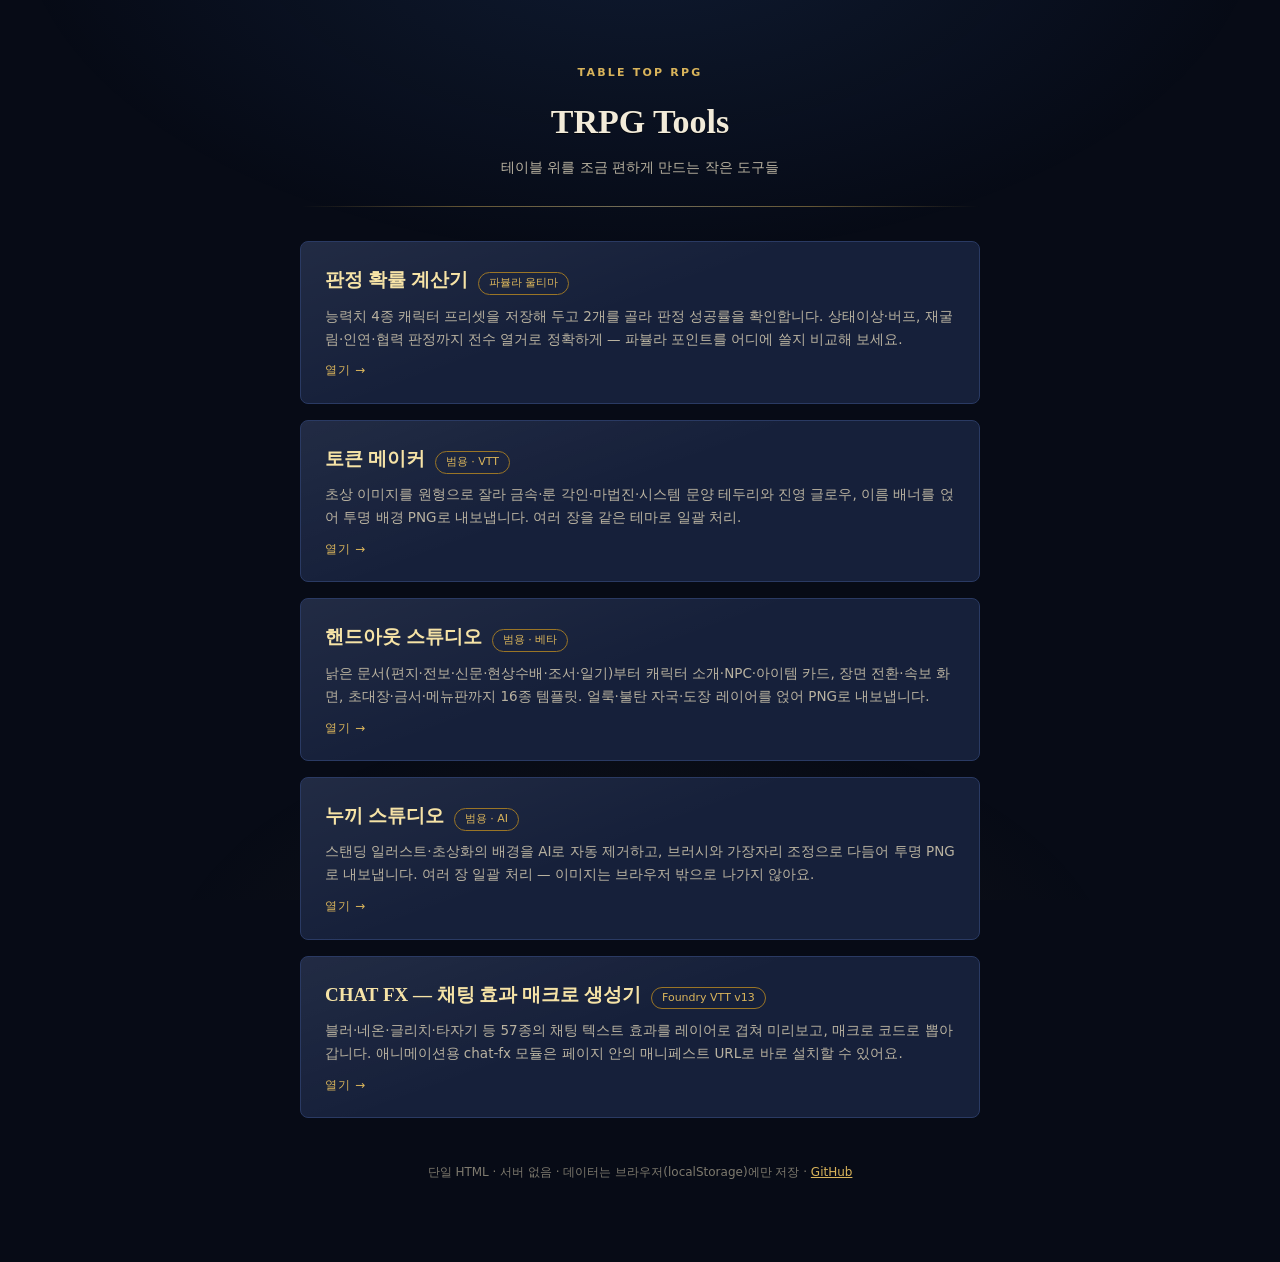
<file: index.html>
<!DOCTYPE html>
<html lang="ko">
<head>
<meta charset="utf-8">
<meta name="viewport" content="width=device-width, initial-scale=1">
<title>TRPG Tools</title>
<style>
:root{
  --abyss:#070B16; --panel:#16203A; --raised:#1F2C4D; --hover:#2A3A63; --line:#2A3A63;
  --text:#F2EBD9; --muted:#7E7A6E; --sub:#B9B2A0;
  --gold:#D9B45B; --gold-bright:#F6E3A6; --gold-deep:#9A7526; --on-gold:#1A1204;
  --serif:"Nanum Myeongjo","Noto Serif KR",Georgia,serif;
  --sans:"Pretendard","Apple SD Gothic Neo","Noto Sans KR",system-ui,sans-serif;
}
*{box-sizing:border-box;margin:0;padding:0}
body{font-family:var(--sans);background:var(--abyss);color:var(--text);min-height:100vh;line-height:1.7;
  -webkit-font-smoothing:antialiased}
body::before{content:'';position:fixed;inset:0;pointer-events:none;
  background:radial-gradient(900px 500px at 50% -10%,rgba(76,139,245,.12),transparent 70%),
             radial-gradient(700px 400px at 50% 110%,rgba(217,180,91,.07),transparent 70%)}
.wrap{position:relative;max-width:720px;margin:0 auto;padding:64px 20px 80px}
.eyebrow{font-size:11px;font-weight:600;letter-spacing:.2em;text-transform:uppercase;color:var(--gold);text-align:center}
h1{font-family:var(--serif);font-size:34px;text-align:center;margin:10px 0 6px;text-shadow:0 1px 0 rgba(0,0,0,.6)}
.sub{text-align:center;color:var(--sub);font-size:14px}
hr{height:1px;border:0;margin:26px 0 34px;
  background:linear-gradient(90deg,transparent,var(--gold) 25%,var(--gold-bright) 50%,var(--gold) 75%,transparent);opacity:.45}
.card{display:block;text-decoration:none;color:inherit;background:linear-gradient(160deg,rgba(255,255,255,.05),transparent 45%),var(--panel);
  border:1px solid var(--hover);border-radius:8px;padding:22px 24px;margin-bottom:16px;
  transition:border-color .18s,transform .18s,box-shadow .18s}
.card:hover{border-color:var(--gold);transform:translateY(-2px);box-shadow:0 8px 26px rgba(0,0,0,.5)}
.card .top{display:flex;align-items:baseline;gap:10px;flex-wrap:wrap}
.card h2{font-family:var(--serif);font-size:19px;color:var(--gold-bright)}
.card .tag{font-size:11px;border:1px solid var(--gold-deep);color:var(--gold);border-radius:999px;padding:1px 10px}
.card p{color:var(--sub);font-size:13.5px;margin-top:8px}
.card .go{margin-top:10px;font-size:12px;color:var(--gold);letter-spacing:.06em}
footer{margin-top:44px;text-align:center;color:var(--muted);font-size:12px}
footer a{color:var(--gold)}
</style>
</head>
<body>
<div class="wrap">
  <div class="eyebrow">Table Top RPG</div>
  <h1>TRPG Tools</h1>
  <p class="sub">테이블 위를 조금 편하게 만드는 작은 도구들</p>
  <hr>

  <a class="card" href="./calc/">
    <div class="top"><h2>판정 확률 계산기</h2><span class="tag">파뷸라 울티마</span></div>
    <p>능력치 4종 캐릭터 프리셋을 저장해 두고 2개를 골라 판정 성공률을 확인합니다. 상태이상·버프, 재굴림·인연·협력 판정까지 전수 열거로 정확하게 — 파뷸라 포인트를 어디에 쓸지 비교해 보세요.</p>
    <div class="go">열기 →</div>
  </a>

  <a class="card" href="./token/">
    <div class="top"><h2>토큰 메이커</h2><span class="tag">범용 · VTT</span></div>
    <p>초상 이미지를 원형으로 잘라 금속·룬 각인·마법진·시스템 문양 테두리와 진영 글로우, 이름 배너를 얹어 투명 배경 PNG로 내보냅니다. 여러 장을 같은 테마로 일괄 처리.</p>
    <div class="go">열기 →</div>
  </a>

  <a class="card" href="./handout/">
    <div class="top"><h2>핸드아웃 스튜디오</h2><span class="tag">범용 · 베타</span></div>
    <p>낡은 문서(편지·전보·신문·현상수배·조서·일기)부터 캐릭터 소개·NPC·아이템 카드, 장면 전환·속보 화면, 초대장·금서·메뉴판까지 16종 템플릿. 얼룩·불탄 자국·도장 레이어를 얹어 PNG로 내보냅니다.</p>
    <div class="go">열기 →</div>
  </a>

  <a class="card" href="./cutout/">
    <div class="top"><h2>누끼 스튜디오</h2><span class="tag">범용 · AI</span></div>
    <p>스탠딩 일러스트·초상화의 배경을 AI로 자동 제거하고, 브러시와 가장자리 조정으로 다듬어 투명 PNG로 내보냅니다. 여러 장 일괄 처리 — 이미지는 브라우저 밖으로 나가지 않아요.</p>
    <div class="go">열기 →</div>
  </a>

  <a class="card" href="./chat-fx/">
    <div class="top"><h2>CHAT FX — 채팅 효과 매크로 생성기</h2><span class="tag">Foundry VTT v13</span></div>
    <p>블러·네온·글리치·타자기 등 57종의 채팅 텍스트 효과를 레이어로 겹쳐 미리보고, 매크로 코드로 뽑아 갑니다. 애니메이션용 chat-fx 모듈은 페이지 안의 매니페스트 URL로 바로 설치할 수 있어요.</p>
    <div class="go">열기 →</div>
  </a>

  <footer>단일 HTML · 서버 없음 · 데이터는 브라우저(localStorage)에만 저장 · <a href="https://github.com/zxcv9561/trpg-tools">GitHub</a></footer>
</div>
</body>
</html>
</file>
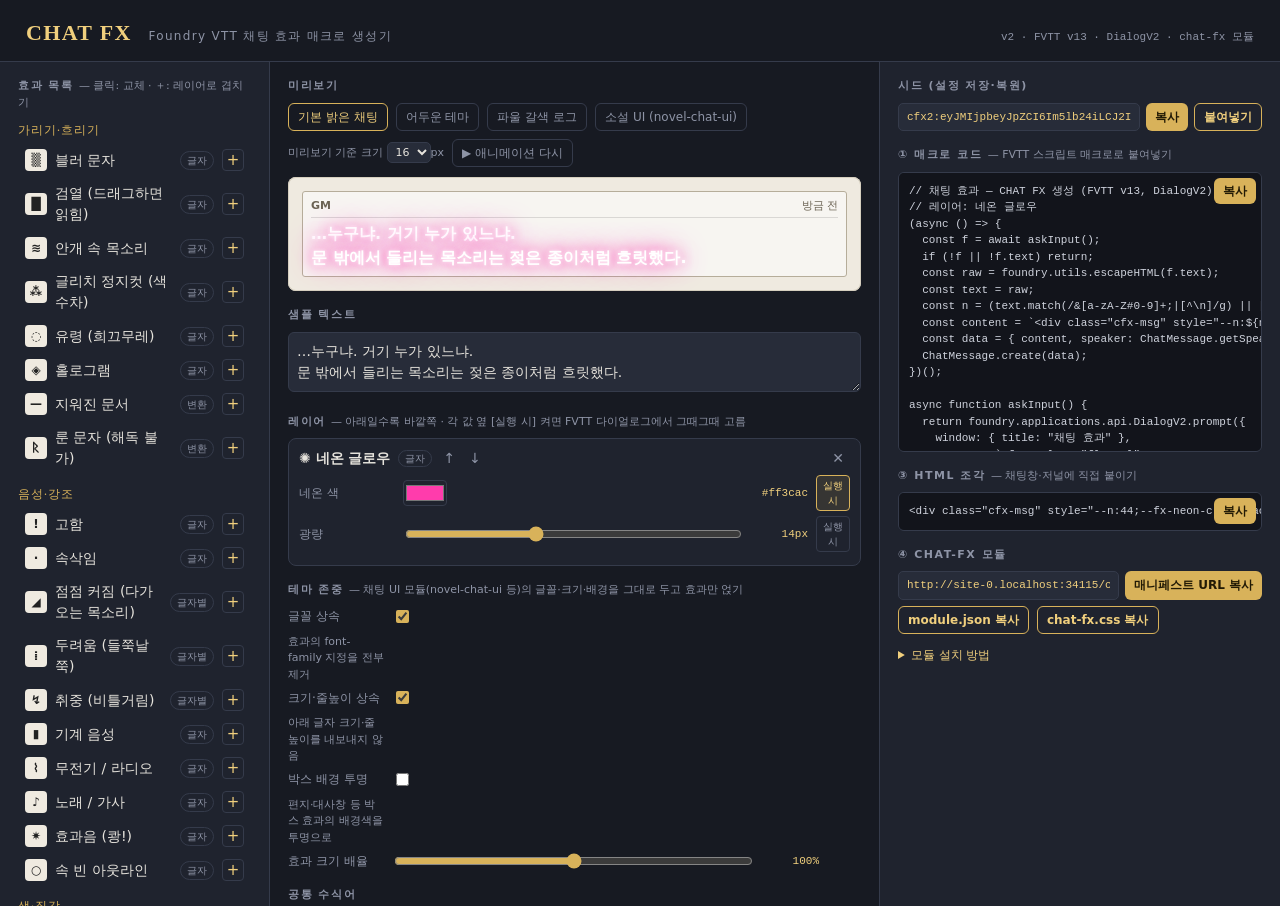
<file: chat-fx/index.html>
<!DOCTYPE html>
<html lang="ko">
<head>
<meta charset="utf-8">
<meta name="viewport" content="width=device-width, initial-scale=1">
<title>CHAT FX — Foundry VTT 채팅 효과 매크로 생성기</title>
<style>
:root{
  --ink:#171a22; --panel:#1f232e; --panel-2:#272c39; --line:#353b4b;
  --text:#e6e3dc; --muted:#8e94a6; --gold:#d8b25a; --gold-2:#f0cf7d;
  --paper:#efeae0; --paper-ink:#1e1a16; --danger:#c9553f;
  --sans:"Pretendard","Apple SD Gothic Neo","Noto Sans KR","Malgun Gothic",system-ui,sans-serif;
  --serif:"Nanum Myeongjo","Noto Serif KR","Palatino Linotype",Georgia,serif;
  --mono:"JetBrains Mono","D2Coding","Consolas","SF Mono",monospace;
}
*{box-sizing:border-box}
html,body{margin:0;background:var(--ink);color:var(--text);font-family:var(--sans);font-size:14px;line-height:1.5}
button{font:inherit;cursor:pointer}
input,select,textarea{font:inherit}
:focus-visible{outline:2px solid var(--gold);outline-offset:2px}
header{display:flex;align-items:baseline;gap:18px;padding:16px 26px 12px;border-bottom:1px solid var(--line)}
header h1{margin:0;font-family:var(--serif);font-weight:700;letter-spacing:.06em;font-size:22px;color:var(--gold-2)}
header h1 small{font-family:var(--sans);font-weight:400;font-size:12px;color:var(--muted);margin-left:10px}
header .ver{margin-left:auto;font-family:var(--mono);font-size:11px;color:var(--muted)}
main{display:grid;grid-template-columns:270px 1fr 400px;height:calc(100vh - 56px)}
@media (max-width:1100px){main{grid-template-columns:230px 1fr;height:auto}.col-right{grid-column:1/-1}}
@media (max-width:760px){main{grid-template-columns:1fr}}
.col{padding:16px 18px;border-right:1px solid var(--line);overflow:auto}
.col:last-child{border-right:0}
.col-left,.col-right{background:var(--panel)}
h2{font-size:11px;letter-spacing:.14em;text-transform:uppercase;color:var(--muted);margin:16px 0 8px;font-weight:600}
h2:first-child{margin-top:0}
h2 span{text-transform:none;letter-spacing:0;font-weight:400}
.preset-group .g{font-family:var(--serif);font-size:12px;color:var(--gold);margin:10px 0 4px;letter-spacing:.08em}
.preset{display:flex;align-items:center;gap:8px;width:100%;text-align:left;background:transparent;border:1px solid transparent;color:var(--text);padding:5px 6px;border-radius:6px}
.preset:hover{background:var(--panel-2)}
.preset.on{background:var(--panel-2);border-color:var(--gold)}
.preset .sw{width:22px;height:22px;border-radius:4px;background:var(--paper);color:#222;display:grid;place-items:center;font-size:12px;flex:none;font-weight:700}
.preset .tag{margin-left:auto;font-size:10px;padding:1px 6px;border-radius:10px;border:1px solid var(--line);color:var(--muted)}
.preset .tag.css{border-color:#7a5f2a;color:var(--gold-2)}
.preset .add{border:1px solid var(--line);background:transparent;color:var(--gold-2);border-radius:4px;width:22px;height:22px;line-height:1;font-size:15px;padding:0}
.preset .add:hover{background:var(--gold);color:#221a05}
.stage{background:var(--paper);border-radius:8px;padding:14px;color:var(--paper-ink);box-shadow:inset 0 0 0 1px #d6cfbf}
.stage.dark{background:#2b2b2b;color:#ddd;box-shadow:inset 0 0 0 1px #444}
.stage.fu{background:#3a2c22;color:#f1e6d3;box-shadow:inset 0 0 0 1px #6b5240}
.stage.novel{background:#f0f0f3;color:#000;box-shadow:none}
.stage.novel .chat-msg{background:#fff;border:1px solid rgba(0,0,0,.1);border-radius:12px;box-shadow:0 2px 8px rgba(0,0,0,.05);padding:0;font-family:"Noto Serif KR","Batang",serif;font-size:var(--pv-base,16px);line-height:1.7}
.stage.novel .chat-msg .hd{background:#f9f9f9;border-bottom:1px solid #eee;padding:6px 12px;color:#666;font-size:12px;margin:0;border-radius:12px 12px 0 0}
.stage.novel .chat-content{padding:12px 15px}
.stage-bar{display:flex;gap:8px;align-items:center;margin-bottom:10px;flex-wrap:wrap}
.stage-bar .sp{flex:1}
.toggle{background:transparent;border:1px solid var(--line);color:var(--muted);border-radius:6px;padding:4px 9px;font-size:12px}
.toggle.on{border-color:var(--gold);color:var(--gold-2)}
.chat-msg{background:rgba(255,255,255,.55);border:1px solid #b6ad9a;border-radius:3px;padding:6px 8px;font-family:"Signika",var(--sans);font-size:var(--pv-base,16px)}
.stage.dark .chat-msg{background:rgba(0,0,0,.35);border-color:#555}
.stage.fu .chat-msg{background:rgba(255,240,220,.08);border-color:#8a6a4f}
.chat-msg .hd{display:flex;justify-content:space-between;font-size:11px;color:#6b6353;margin-bottom:4px;border-bottom:1px solid rgba(0,0,0,.12);padding-bottom:3px}
.stage.dark .chat-msg .hd,.stage.fu .chat-msg .hd{color:#aaa;border-color:#555}
.chat-content{min-height:44px;overflow-wrap:anywhere}
.chat-content p{margin:0}
.chat-msg.ooc{border-color:#4b6ea6}.chat-msg.emote{font-style:italic}
textarea.sample{width:100%;min-height:60px;background:var(--panel-2);border:1px solid var(--line);color:var(--text);border-radius:6px;padding:8px;resize:vertical}
.layer{border:1px solid var(--line);border-radius:8px;padding:8px 10px;margin-bottom:8px;background:var(--panel)}
.layer .lh{display:flex;align-items:center;gap:8px;margin-bottom:4px}
.layer .lh b{font-weight:600}
.layer .lh .k{font-size:10px;color:var(--muted);border:1px solid var(--line);border-radius:10px;padding:0 6px}
.layer .lh .x{margin-left:auto;background:transparent;border:0;color:var(--muted);font-size:14px}
.layer .lh .x:hover{color:var(--danger)}
.layer .lh .mv{background:transparent;border:0;color:var(--muted);padding:0 3px}
.param{display:grid;grid-template-columns:96px 1fr 60px 34px;gap:8px;align-items:center;margin:5px 0}
.param label{font-size:12px;color:var(--muted)}
.param input[type=range]{width:100%;accent-color:var(--gold)}
.param input[type=color]{width:44px;height:26px;border:1px solid var(--line);background:transparent;padding:0;border-radius:4px}
.param select,.param input[type=text]{background:var(--panel-2);border:1px solid var(--line);color:var(--text);border-radius:5px;padding:4px 6px;width:100%}
.param .v{font-family:var(--mono);font-size:11px;color:var(--gold-2);text-align:right}
.param .rt{border:1px solid var(--line);background:transparent;color:var(--muted);border-radius:4px;font-size:10px;padding:2px 0;width:34px}
.param .rt.on{border-color:var(--gold);color:var(--gold-2);background:rgba(216,178,90,.12)}
.param.check{grid-template-columns:96px 1fr}.param.check input{justify-self:start;accent-color:var(--gold)}
.mods{display:flex;flex-wrap:wrap;gap:6px}
.row{display:flex;gap:8px;align-items:center;flex-wrap:wrap}
.btn{background:var(--gold);color:#221a05;border:0;border-radius:6px;padding:7px 12px;font-weight:600;font-size:12px}
.btn.ghost{background:transparent;color:var(--gold-2);border:1px solid var(--gold)}
.btn.sm{padding:4px 9px}
.codebox{position:relative;margin-bottom:12px}
.codebox pre{margin:0;background:#12141b;border:1px solid var(--line);border-radius:6px;padding:10px;font-family:var(--mono);font-size:11px;line-height:1.5;color:#cfd3dd;max-height:280px;overflow:auto;white-space:pre}
.codebox .cp{position:absolute;top:6px;right:6px}
.note{font-size:12px;color:var(--muted);border-left:2px solid var(--gold);padding:4px 10px;margin:8px 0}
.note.warn{border-color:var(--danger)}
.seed{display:flex;gap:6px}
.seed input{flex:1;background:var(--panel-2);border:1px solid var(--line);color:var(--gold-2);border-radius:5px;padding:5px 8px;font-family:var(--mono);font-size:11px}
details.help{margin-top:12px;font-size:12px;color:var(--muted)}
details.help summary{cursor:pointer;color:var(--gold-2)}
details.help ol{padding-left:18px}
details.help code{font-family:var(--mono);color:var(--text)}
.toast{position:fixed;bottom:18px;left:50%;transform:translateX(-50%);background:var(--gold);color:#221a05;padding:8px 14px;border-radius:6px;font-weight:600;font-size:12px;opacity:0;transition:.2s;pointer-events:none}
.toast.show{opacity:1}
.empty{color:var(--muted);font-size:12px;padding:8px;border:1px dashed var(--line);border-radius:6px}
</style>
</head>
<body>
<header>
  <h1>CHAT FX <small>Foundry VTT 채팅 효과 매크로 생성기</small></h1>
  <span class="ver">v2 · FVTT v13 · DialogV2 · chat-fx 모듈</span>
</header>
<main>
  <section class="col col-left">
    <h2>효과 목록 <span>— 클릭: 교체 · ＋: 레이어로 겹치기</span></h2>
    <div id="presetList"></div>
    <div class="row" style="margin-top:10px">
      <button class="btn ghost sm" id="btnShuffle">셔플 (값만 바꾸기)</button>
      <button class="btn ghost sm" id="btnRandom">랜덤 조합</button>
    </div>
  </section>

  <section class="col col-mid">
    <h2>미리보기</h2>
    <div class="stage-bar">
      <button class="toggle on" data-theme="">기본 밝은 채팅</button>
      <button class="toggle" data-theme="dark">어두운 테마</button>
      <button class="toggle" data-theme="fu">파울 갈색 로그</button>
      <button class="toggle" data-theme="novel">소설 UI (novel-chat-ui)</button>
      <span class="sp"></span>
      <label style="font-size:11px;color:var(--muted)">미리보기 기준 크기 <select id="pvBase" style="background:var(--panel-2);border:1px solid var(--line);color:var(--text);border-radius:5px;padding:2px 4px"><option>13</option><option>14</option><option>15</option><option selected>16</option><option>17</option><option>18</option><option>20</option></select>px</label>
      <button class="toggle" id="replay">▶ 애니메이션 다시</button>
    </div>
    <div class="stage" id="stage">
      <div class="chat-msg" id="chatMsg">
        <div class="hd"><b id="pvSpeaker">GM</b><span>방금 전</span></div>
        <div class="chat-content" id="pvContent"></div>
      </div>
    </div>
    <h2>샘플 텍스트</h2>
    <textarea class="sample" id="sample">…누구냐. 거기 누가 있느냐.
문 밖에서 들리는 목소리는 젖은 종이처럼 흐릿했다.</textarea>

    <h2>레이어 <span>— 아래일수록 바깥쪽 · 각 값 옆 [실행 시] 켜면 FVTT 다이얼로그에서 그때그때 고름</span></h2>
    <div id="layers"></div>

    <h2>테마 존중 <span>— 채팅 UI 모듈(novel-chat-ui 등)의 글꼴·크기·배경을 그대로 두고 효과만 얹기</span></h2>
    <div class="param check"><label>글꼴 상속</label><input type="checkbox" id="keepFont" checked><span style="font-size:11px;color:var(--muted)">효과의 font-family 지정을 전부 제거</span></div>
    <div class="param check"><label>크기·줄높이 상속</label><input type="checkbox" id="keepSize" checked><span style="font-size:11px;color:var(--muted)">아래 글자 크기·줄 높이를 내보내지 않음</span></div>
    <div class="param check"><label>박스 배경 투명</label><input type="checkbox" id="noBg"><span style="font-size:11px;color:var(--muted)">편지·대사창 등 박스 효과의 배경색을 투명으로</span></div>
    <div class="param"><label>효과 크기 배율</label><input type="range" id="fxScale" min="50" max="150" value="100" step="5"><span class="v" id="fxScaleV">100%</span><span></span></div>

    <h2>공통 수식어</h2>
    <div class="mods" id="mods"></div>
    <div class="param"><label>글자 크기</label><input type="range" id="fsz" min="11" max="40" value="16"><span class="v" id="fszV">16px</span><span></span></div>
    <div class="param"><label>줄 높이</label><input type="range" id="lh" min="1" max="3" step=".1" value="1.6"><span class="v" id="lhV">1.6</span><span></span></div>
    <div class="param"><label>정렬</label><select id="align"><option value="">기본</option><option value="center">가운데</option><option value="right">오른쪽</option></select><span></span><span></span></div>

    <h2>매크로 옵션</h2>
    <div class="param"><label>매크로 이름</label><input type="text" id="mName" value="채팅 효과"><span></span><span></span></div>
    <div class="param"><label>화자</label><select id="speaker"><option value="user">내 유저 이름</option><option value="token">선택한 토큰</option><option value="anon">??? (익명)</option><option value="none">없음</option></select><span></span><span></span></div>
    <div class="param"><label>메시지 종류</label><select id="style"><option value="IC">IC (캐릭터)</option><option value="OOC">OOC</option><option value="EMOTE">이모트</option></select><span></span><span></span></div>
    <div class="param check"><label>줄바꿈 보존</label><input type="checkbox" id="prewrap" checked></div>
    <div class="param check"><label>입력 HTML 이스케이프</label><input type="checkbox" id="esc" checked></div>
    <div class="param check"><label>귓속말 대상 물어보기</label><input type="checkbox" id="whisper"></div>
    <div class="param check"><label>모듈 없이: 메시지에 &lt;style&gt; 포함 (실험)</label><input type="checkbox" id="inlineStyle"></div>
  </section>

  <section class="col col-right">
    <h2>시드 (설정 저장·복원)</h2>
    <div class="seed"><input id="seed" readonly><button class="btn sm" id="seedCopy">복사</button><button class="btn ghost sm" id="seedPaste">붙여넣기</button></div>

    <h2>① 매크로 코드 <span>— FVTT 스크립트 매크로로 붙여넣기</span></h2>
    <div class="codebox"><pre id="codeMacro"></pre><button class="btn sm cp" data-copy="codeMacro">복사</button></div>

    <div id="cssBlock" style="display:none">
      <div class="note warn">애니메이션 레이어가 있습니다. <b>chat-fx 모듈</b>(아래 ④)을 월드에 설치·활성화하면 이 매크로가 바로 동작합니다. 모듈은 한 번만 넣으면 모든 효과·모든 값에 통용됩니다(값은 인라인 CSS 변수로 전달).</div>
      <h2>② 모듈 없이 쓸 때 — GM 주입 매크로 <span>(테스트용, 새로고침마다 다시)</span></h2>
      <div class="codebox"><pre id="codeInject"></pre><button class="btn sm cp" data-copy="codeInject">복사</button></div>
    </div>

    <h2>③ HTML 조각 <span>— 채팅창·저널에 직접 붙이기</span></h2>
    <div class="codebox"><pre id="codeHtml"></pre><button class="btn sm cp" data-copy="codeHtml">복사</button></div>

    <h2>④ chat-fx 모듈</h2>
    <div class="seed"><input id="manifestUrl" readonly><button class="btn sm" id="manifestCopy">매니페스트 URL 복사</button></div>
    <div class="row" style="margin-top:6px"><button class="btn ghost sm" id="dlModule">module.json 복사</button><button class="btn ghost sm" id="dlCss">chat-fx.css 복사</button></div>
    <details class="help">
      <summary>모듈 설치 방법</summary>
      <ol>
        <li>Foundry 설정 화면 → 모듈 설치 → 아래쪽 <b>매니페스트 URL</b> 칸에 위 URL 붙여넣기 → 설치</li>
        <li>월드 접속 → 모듈 관리 → <b>Chat FX</b> 활성화</li>
        <li>끝. 이후 어떤 효과·값을 만들어도 매크로만 붙이면 됩니다</li>
      </ol>
      <p>수동 설치: <code>Data/modules/chat-fx/</code>에 위 두 버튼으로 <code>module.json</code>, <code>chat-fx.css</code>를 저장 후 재시작.</p>
      <p>대안: "Custom CSS" 계열 모듈의 CSS 칸에 chat-fx.css 내용을 통째로 붙여넣기 (효과 동일). 급할 땐 ② 주입 매크로, 또는 위 "메시지에 &lt;style&gt; 포함" 체크.</p>
    </details>
  </section>
</main>
<div class="toast" id="toast">복사됨</div>

<script>
/* ===================== helpers ===================== */
const $=s=>document.querySelector(s);
const esc=s=>s.replace(/[&<>"']/g,c=>({"&":"&amp;","<":"&lt;",">":"&gt;",'"':"&quot;","'":"&#39;"}[c]));
const V=(id,k)=>`var(--fx-${id}-${k})`;            // css var reference
const MIX=(id,k,pct)=>`color-mix(in srgb,${V(id,k)} ${pct}%,transparent)`;
const R=(k,l,min,max,def,step=1,unit="")=>({k,l,t:"range",min,max,def,step,unit});
const C=(k,l,def)=>({k,l,t:"color",def});
const S=(k,l,opts,def)=>({k,l,t:"select",opts,def});   // opts: [[value,label]]
const T=(k,l,def)=>({k,l,t:"text",def});

const MODULE_CSS=`/* CHAT FX — Foundry VTT 채팅 효과 모듈 CSS
   모든 값은 메시지 인라인 CSS 변수(--fx-*)로 들어옵니다. 클래스가 제거되는 환경을 위해 [style*=] 속성 선택자를 함께 둡니다. 이 파일은 바꾸지 않아도 됩니다. */

@keyframes cfx-in{to{opacity:1}}
@keyframes cfx-blink{50%{opacity:0}}

/* 타자기 */
.cfx-type>span,[style*="--fx-type-"] [style*="--cfx:1"]>span{opacity:0;animation:cfx-in .01s forwards;animation-delay:calc(var(--fx-type-sp,70ms)*var(--i))}
.cfx-type>.cfx-cursor,[style*="--fx-type-"] [style*="--cfx:1"]>span:last-child{opacity:0;animation:cfx-in .01s forwards,cfx-blink 1s step-end infinite;animation-delay:calc(var(--fx-type-sp,70ms)*var(--n)),calc(var(--fx-type-sp,70ms)*var(--n))}
/* 글자 낙하 등장 */
.cfx-drop>span,[style*="--fx-drop-"] [style*="--cfx:1"]>span{opacity:0;animation:cfx-drop .5s ease-out forwards;animation-delay:calc(var(--fx-drop-sp,60ms)*var(--i))}
@keyframes cfx-drop{from{opacity:0;transform:translateY(-18px)}to{opacity:1;transform:none}}
/* 흔들림 */
.cfx-shake,[style*="--fx-shake-"] [style*="--cfx:1"]{display:inline-block;animation:cfx-shake var(--fx-shake-spd,120ms) infinite}
@keyframes cfx-shake{0%,100%{transform:none}25%{transform:translate(var(--fx-shake-amp,3px),calc(var(--fx-shake-amp,3px)*-.5))}50%{transform:translate(calc(var(--fx-shake-amp,3px)*-1),calc(var(--fx-shake-amp,3px)*.5))}75%{transform:translate(calc(var(--fx-shake-amp,3px)*.5),var(--fx-shake-amp,3px))}}
/* 떨림 */
.cfx-jitter>span,[style*="--fx-jitter-"] [style*="--cfx:1"]>span{animation:cfx-jitter .4s infinite;animation-delay:calc(var(--i)*-137ms)}
@keyframes cfx-jitter{0%,100%{transform:none}33%{transform:translate(var(--fx-jitter-amp,1px),calc(var(--fx-jitter-amp,1px)*-1))}66%{transform:translate(calc(var(--fx-jitter-amp,1px)*-1),var(--fx-jitter-amp,1px))}}
/* 형광등 깜빡임 */
.cfx-flicker,[style*="--fx-flicker-"] [style*="--cfx:1"]{animation:cfx-flicker var(--fx-flicker-spd,1800ms) infinite}
@keyframes cfx-flicker{0%,19%,21%,23%,25%,54%,56%,100%{opacity:1}20%,24%,55%{opacity:.15}}
/* 글리치 */
.cfx-glitch,[style*="--fx-glitch-"] [style*="--cfx:1"]{display:inline-block;animation:cfx-glitch var(--fx-glitch-spd,700ms) infinite steps(1)}
@keyframes cfx-glitch{0%{text-shadow:var(--fx-glitch-d,3px) 0 var(--fx-glitch-a,#f0f),calc(var(--fx-glitch-d,3px)*-1) 0 var(--fx-glitch-b,#0ff)}20%{text-shadow:calc(var(--fx-glitch-d,3px)*-1) 0 var(--fx-glitch-a,#f0f),var(--fx-glitch-d,3px) 0 var(--fx-glitch-b,#0ff);transform:skewX(3deg)}40%{text-shadow:var(--fx-glitch-d,3px) var(--fx-glitch-d,3px) var(--fx-glitch-a,#f0f),calc(var(--fx-glitch-d,3px)*-1) calc(var(--fx-glitch-d,3px)*-1) var(--fx-glitch-b,#0ff)}60%{text-shadow:none;transform:none}80%{text-shadow:calc(var(--fx-glitch-d,3px)*-2) 0 var(--fx-glitch-a,#f0f),calc(var(--fx-glitch-d,3px)*2) 0 var(--fx-glitch-b,#0ff);transform:translateX(var(--fx-glitch-d,3px))}100%{text-shadow:none}}
/* 맥동 글로우 */
.cfx-pulse,[style*="--fx-pulse-"] [style*="--cfx:1"]{animation:cfx-pulse var(--fx-pulse-spd,1200ms) ease-in-out infinite}
@keyframes cfx-pulse{0%,100%{text-shadow:0 0 2px var(--fx-pulse-c,#f22)}50%{text-shadow:0 0 14px var(--fx-pulse-c,#f22),0 0 26px var(--fx-pulse-c,#f22)}}
/* 심장박동(크기) */
.cfx-beat,[style*="--fx-beat-"] [style*="--cfx:1"]{display:inline-block;animation:cfx-beat var(--fx-beat-spd,1000ms) ease-in-out infinite}
@keyframes cfx-beat{0%,100%{transform:scale(1)}15%{transform:scale(1.15)}30%{transform:scale(1)}45%{transform:scale(1.08)}}
/* 물결 */
.cfx-wave>span,[style*="--fx-wave-"] [style*="--cfx:1"]>span{animation:cfx-wave var(--fx-wave-spd,1400ms) ease-in-out infinite;animation-delay:calc(var(--i)*-80ms)}
@keyframes cfx-wave{0%,100%{transform:translateY(0)}50%{transform:translateY(calc(var(--fx-wave-amp,5px)*-1))}}
/* 무지개 순환 */
.cfx-rainbow,[style*="--fx-rainbow-"] [style*="--cfx:1"]{animation:cfx-rainbow var(--fx-rainbow-spd,3000ms) linear infinite}
@keyframes cfx-rainbow{to{filter:hue-rotate(360deg)}}
/* 페이드인 */
.cfx-fadein,[style*="--fx-fadein-"] [style*="--cfx:1"]{display:inline-block;animation:cfx-fadein var(--fx-fadein-dur,1500ms) ease-out both}
@keyframes cfx-fadein{from{opacity:0;transform:translateY(var(--fx-fadein-y,10px))}to{opacity:1;transform:none}}
/* 흐림→선명 */
.cfx-unblur,[style*="--fx-unblur-"] [style*="--cfx:1"]{display:inline-block;animation:cfx-unblur var(--fx-unblur-dur,2500ms) ease-out both}
@keyframes cfx-unblur{from{filter:blur(8px);opacity:.3}to{filter:blur(0);opacity:1}}
/* 선명→흐림 (의식 잃음) */
.cfx-blurout,[style*="--fx-blurout-"] [style*="--cfx:1"]{display:inline-block;animation:cfx-blurout var(--fx-blurout-dur,3000ms) ease-in both}
@keyframes cfx-blurout{from{filter:blur(0);opacity:1}to{filter:blur(6px);opacity:.15}}
/* 회전 */
.cfx-spin,[style*="--fx-spin-"] [style*="--cfx:1"]{display:inline-block;animation:cfx-spin var(--fx-spin-spd,3000ms) linear infinite}
@keyframes cfx-spin{to{transform:rotate(360deg)}}
/* 숨쉬기 */
.cfx-breathe,[style*="--fx-breathe-"] [style*="--cfx:1"]{animation:cfx-breathe var(--fx-breathe-spd,3000ms) ease-in-out infinite}
@keyframes cfx-breathe{0%,100%{opacity:1}50%{opacity:var(--fx-breathe-min,.35)}}
/* 불타는 글자 */
.cfx-burn,[style*="--fx-burn-"] [style*="--cfx:1"]{display:inline-block;background:linear-gradient(0deg,#ff2d00,#ffb100,#fff3a0,#ffb100,#ff2d00);background-size:100% 300%;-webkit-background-clip:text;background-clip:text;color:transparent;animation:cfx-burn var(--fx-burn-spd,1200ms) linear infinite}
@keyframes cfx-burn{to{background-position:0 300%}}
/* 마퀴(흐르는 자막) */
.cfx-marquee,[style*="--fx-marquee-"] [style*="--cfx:1"]{display:block;overflow:hidden;white-space:nowrap}
.cfx-marquee>span,[style*="--fx-marquee-"] [style*="--cfx:1"]>span{display:inline-block;padding-left:100%;animation:cfx-marquee var(--fx-marquee-spd,8000ms) linear infinite}
@keyframes cfx-marquee{to{transform:translateX(-100%)}}
/* 스캔라인 오버레이 */
.cfx-scan,[style*="--fx-scan-"] [style*="--cfx:1"]{position:relative;display:block}
.cfx-scan::after,[style*="--fx-scan-"] [style*="--cfx:1"]::after{content:"";position:absolute;inset:0;pointer-events:none;background:repeating-linear-gradient(0deg,transparent 0 2px,rgba(0,0,0,var(--fx-scan-op,.25)) 2px 4px);animation:cfx-scan var(--fx-scan-spd,600ms) linear infinite}
@keyframes cfx-scan{to{background-position:0 8px}}
/* 물에 젖음(아래로 번짐) */
.cfx-drip,[style*="--fx-drip-"] [style*="--cfx:1"]{display:inline-block;animation:cfx-drip var(--fx-drip-dur,4000ms) ease-in both}
@keyframes cfx-drip{from{text-shadow:0 0 0 currentColor;filter:none}to{text-shadow:0 10px 12px currentColor,0 18px 20px color-mix(in srgb,currentColor 50%,transparent);filter:blur(.6px)}}
/* 지직거림 정적 배경 */
.cfx-static,[style*="--fx-static-"] [style*="--cfx:1"]{position:relative;display:block}
.cfx-static::before,[style*="--fx-static-"] [style*="--cfx:1"]::before{content:"";position:absolute;inset:0;pointer-events:none;opacity:var(--fx-static-op,.18);background:repeating-radial-gradient(circle at 30% 40%,#000 0 1px,transparent 1px 3px),repeating-linear-gradient(90deg,#000 0 1px,transparent 1px 2px);animation:cfx-static var(--fx-static-spd,120ms) steps(2) infinite}
@keyframes cfx-static{0%{transform:translate(0,0)}25%{transform:translate(-3px,2px)}50%{transform:translate(2px,-3px)}75%{transform:translate(-1px,-1px)}100%{transform:translate(3px,1px)}}
@media (prefers-reduced-motion:reduce){[class*="cfx-"],[class*="cfx-"]>span,[class*="cfx-"]::before,[class*="cfx-"]::after{animation-duration:.001s!important;animation-iteration-count:1!important}}
`;
const MODULE_JSON=JSON.stringify({id:"chat-fx",title:"Chat FX — 채팅 텍스트 효과",description:"CHAT FX 생성기로 만든 채팅 애니메이션 효과용 스타일시트",version:"1.0.1",authors:[{name:"chat-fx"}],compatibility:{minimum:"12",verified:"13"},styles:["chat-fx.css"]},null,2);

/* ===================== effects ===================== */
/* 종류(kind): text=글자 스타일 / char=글자별 / wrap=박스 / xform=텍스트 변환 / anim=애니메이션(모듈 CSS)
   style(v): 텍스트 span에 붙는 인라인 CSS (값은 var()로만 참조) · cls: 텍스트 span 클래스
   charStyle: 글자별 span 인라인 CSS (var(--i), var(--n) 사용) · after: 텍스트 뒤 HTML
   wrap(inner,v): 바깥 HTML · xform: {live:(t)=>t, js:"(t)=>t 코드"}  */
const FX=[
{group:"가리기·흐리기"},
{id:"blur",name:"블러 문자",ico:"▒",kind:"text",p:[R("r","번짐 반경",2,30,10,1,"px"),R("o","가로 오프셋",0,12,5,1,"px"),C("c","그림자 색","#000000")],
 style:`color:transparent;text-shadow:${V("blur","o")} 0 ${V("blur","r")} ${V("blur","c")},calc(${V("blur","o")}*-1) 0 ${V("blur","r")} ${V("blur","c")}`},
{id:"censor",name:"검열 (드래그하면 읽힘)",ico:"█",kind:"text",p:[C("c","먹칠 색","#111111"),R("pad","여백",0,6,2,1,"px")],
 style:`background:${V("censor","c")};color:${V("censor","c")};padding:${V("censor","pad")} 4px;border-radius:2px;box-decoration-break:clone;-webkit-box-decoration-break:clone`},
{id:"fog",name:"안개 속 목소리",ico:"≋",kind:"text",p:[R("op","불투명도",10,90,45,1,"%"),R("bl","블러",0,4,1,.5,"px"),C("c","글자색","#555555")],
 style:`color:${V("fog","c")};opacity:${V("fog","op")};filter:blur(${V("fog","bl")});font-style:italic`},
{id:"chroma",name:"글리치 정지컷 (색수차)",ico:"⁂",kind:"text",p:[R("d","오프셋",1,8,3,1,"px"),C("a","색 A","#ff2a6d"),C("b","색 B","#05d9e8")],
 style:`text-shadow:${V("chroma","d")} 0 ${V("chroma","a")},calc(${V("chroma","d")}*-1) 0 ${V("chroma","b")};font-family:monospace;letter-spacing:.05em`},
{id:"ghost",name:"유령 (희끄무레)",ico:"◌",kind:"text",p:[C("c","빛 색","#cfe8ff"),R("op","불투명도",30,90,65,5,"%")],
 style:`color:#fff;opacity:${V("ghost","op")};text-shadow:0 0 6px ${V("ghost","c")},0 0 14px ${V("ghost","c")};font-family:serif;font-style:italic;letter-spacing:.06em`},
{id:"holo",name:"홀로그램",ico:"◈",kind:"text",p:[C("c","시안","#38e8ff")],
 style:`color:${V("holo","c")};opacity:.85;text-shadow:0 0 4px ${V("holo","c")},2px 0 0 ${MIX("holo","c",40)},-2px 0 0 ${MIX("holo","c",40)};font-family:monospace;letter-spacing:.08em`},
{id:"erased",name:"지워진 문서",ico:"—",kind:"xform",p:[R("pct","지운 비율",10,90,45,5,"%"),C("c","잉크색","#5a4a3a")],
 style:`color:${V("erased","c")};font-family:serif`,
 xform:{live:(t,v)=>{let i=0;return t.replace(/[^\s]+/g,w=>{i++;return (i*7919)%100<v.pct?`<s style="opacity:.35">${w}</s>`:w})},
        js:(pv)=>`(t=>{let i=0;return t.replace(/[^\\s]+/g,w=>{i++;return (i*7919)%100<${pv("pct")}?"<s style='opacity:.35'>"+w+"</s>":w})})`}},
{id:"rune",name:"룬 문자 (해독 불가)",ico:"ᚱ",kind:"xform",p:[C("c","글자색","#3b2f5c"),R("ls","자간",0,8,3,1,"px")],
 style:`color:${V("rune","c")};letter-spacing:${V("rune","ls")};font-size:1.15em`,
 xform:{live:t=>t.split(/(&[a-zA-Z#0-9]+;)/).map((seg,j)=>j%2?seg:seg.replace(/[^\s.,!?…<>\/a-z]/g,c=>RUNES[runeIdx(c)])).join(""),
        js:()=>`(t=>{const R="${RUNES}",h=c=>{let x=c.charCodeAt(0);x=Math.imul(x^(x>>>7),2654435761)>>>0;x=(x^(x>>>13))>>>0;return x%R.length};return t.split(/(&[a-zA-Z#0-9]+;)/).map((seg,j)=>j%2?seg:seg.replace(/[^\\s.,!?…]/g,c=>R[h(c)])).join("")})`}},

{group:"음성·강조"},
{id:"shout",name:"고함",ico:"!",kind:"text",p:[R("sz","크기 배율",110,220,150,10,"%"),C("c","글자색","#8b1a1a"),R("rot","기울기",-6,6,-2,1,"deg")],
 style:`display:inline-block;font-size:${V("shout","sz")};font-weight:900;color:${V("shout","c")};transform:rotate(${V("shout","rot")});letter-spacing:.02em`},
{id:"whisper",name:"속삭임",ico:"·",kind:"text",p:[R("sz","크기 배율",60,95,80,5,"%"),C("c","글자색","#777777"),R("ls","자간",-1,3,0,.5,"px")],
 style:`font-size:${V("whisper","sz")};font-style:italic;color:${V("whisper","c")};letter-spacing:${V("whisper","ls")}`},
{id:"grow",name:"점점 커짐 (다가오는 목소리)",ico:"◢",kind:"char",p:[R("a","시작 크기",50,120,70,5),R("b","끝 크기",100,260,180,10)],
 charStyle:`font-size:calc((${V("grow","a")} + (${V("grow","b")} - ${V("grow","a")})*var(--i)/var(--n))*1%)`},
{id:"fear",name:"두려움 (들쭉날쭉)",ico:"⁞",kind:"char",p:[R("amt","진폭",5,40,15,1)],
 charStyle:`font-size:calc((100 + sin(var(--i)*2.3)*${V("fear","amt")})*1%);transform:translateY(calc(cos(var(--i)*1.7)*1px))`},
{id:"drunk",name:"취중 (비틀거림)",ico:"↯",kind:"char",p:[R("deg","기울기",2,20,8,1,"deg")],
 charStyle:`transform:rotate(calc(sin(var(--i)*1.9)*${V("drunk","deg")})) translateY(calc(cos(var(--i)*1.3)*2px))`},
{id:"machine",name:"기계 음성",ico:"▮",kind:"text",p:[R("ls","자간",2,12,5,1,"px"),C("c","글자색","#2f6f4f"),C("bg","배경","#e8f2ec")],
 style:`font-family:monospace;letter-spacing:${V("machine","ls")};color:${V("machine","c")};background:${V("machine","bg")};padding:2px 6px;border-left:3px solid ${V("machine","c")}`},
{id:"radio",name:"무전기 / 라디오",ico:"⌇",kind:"text",p:[C("c","글자색","#3d3d3d")],
 style:`font-family:monospace;color:${V("radio","c")};letter-spacing:.12em;text-transform:uppercase;text-shadow:1px 0 0 ${MIX("radio","c",50)}`,
 xform:{live:t=>`⟪ ${t} ⟫`,js:()=>`(t=>"⟪ "+t+" ⟫")`}},
{id:"song",name:"노래 / 가사",ico:"♪",kind:"text",p:[C("c","글자색","#4a3b8f")],
 style:`font-style:italic;color:${V("song","c")};font-family:serif;letter-spacing:.03em`,
 xform:{live:t=>`♪ ${t} ♫`,js:()=>`(t=>"♪ "+t+" ♫")`}},
{id:"sfx",name:"효과음 (쾅!)",ico:"✷",kind:"text",p:[C("c","글자색","#ff5a00"),R("sk","기울기",-25,25,-12,1,"deg")],
 style:`display:inline-block;font-weight:900;font-size:1.6em;color:${V("sfx","c")};-webkit-text-stroke:1px #222;transform:skewX(${V("sfx","sk")});letter-spacing:.04em`},
{id:"outline",name:"속 빈 아웃라인",ico:"○",kind:"text",p:[R("w","선 두께",0.5,3,1,.25,"px"),C("c","선 색","#222222")],
 style:`-webkit-text-stroke:${V("outline","w")} ${V("outline","c")};color:transparent;font-weight:900;font-size:1.3em`},

{group:"색·질감"},
{id:"neon",name:"네온 글로우",ico:"✺",kind:"text",p:[C("c","네온 색","#ff3cac"),R("g","광량",4,30,14,1,"px")],
 style:`color:#fff;font-weight:700;text-shadow:0 0 calc(${V("neon","g")}/3) #fff,0 0 ${V("neon","g")} ${V("neon","c")},0 0 calc(${V("neon","g")}*2) ${V("neon","c")}`},
{id:"grad",name:"그라데이션 텍스트",ico:"◐",kind:"text",p:[S("th","테마",[["#ff4e00,#ffb100,#fff1a8","불꽃"],["#8fd3ff,#e6f7ff,#5aa9ff","얼음"],["#3cff87,#0f7a3a,#b0ff5c","독"],["#7a5200,#ffd66b,#7a5200","황금"],["#ff0000,#ff9900,#ffee00,#33cc33,#3399ff,#9933ff","무지개"],["#c8b6ff,#7a5cff,#2b1a6b","보라 마력"]],"#ff4e00,#ffb100,#fff1a8"),R("ang","각도",0,360,90,15,"deg")],
 style:`display:inline-block;background:linear-gradient(${V("grad","ang")},${V("grad","th")});-webkit-background-clip:text;background-clip:text;color:transparent;font-weight:800`},
{id:"blood",name:"핏자국",ico:"⁕",kind:"text",p:[C("c","피 색","#7a0c0c"),R("d","번짐",2,14,7,1,"px")],
 style:`color:${V("blood","c")};font-family:serif;font-weight:700;text-shadow:0 calc(${V("blood","d")}/2) ${V("blood","d")} ${MIX("blood","c",60)},0 ${V("blood","d")} calc(${V("blood","d")}*2) ${MIX("blood","c",35)}`},
{id:"emboss",name:"금속 양각",ico:"◫",kind:"text",p:[C("c","베이스","#8f8f8f")],
 style:`color:${V("emboss","c")};text-shadow:1px 1px 0 #fff,-1px -1px 0 #333,2px 2px 3px rgba(0,0,0,.4);font-weight:800;letter-spacing:.04em`},
{id:"marker",name:"형광펜 하이라이트",ico:"▬",kind:"text",p:[C("c","형광 색","#fff17a")],
 style:`background:linear-gradient(transparent 45%,${V("marker","c")} 45%,${V("marker","c")} 92%,transparent 92%);padding:0 2px;box-decoration-break:clone;-webkit-box-decoration-break:clone`},
{id:"crayon",name:"낙서 / 크레용",ico:"✎",kind:"text",p:[C("c","색","#d23c2a")],
 style:`font-family:'Comic Sans MS','Nanum Pen Script',cursive;color:${V("crayon","c")};font-size:1.2em;transform:rotate(-1.5deg);display:inline-block;text-shadow:1px 1px 0 ${MIX("crayon","c",40)}`},
{id:"inverse",name:"흑백 반전 박스",ico:"◼",kind:"text",p:[C("bg","배경","#111111"),C("c","글자","#f5f5f5")],
 style:`background:${V("inverse","bg")};color:${V("inverse","c")};padding:1px 6px;box-decoration-break:clone;-webkit-box-decoration-break:clone`},

{group:"박스·연출 카드"},
{id:"system",name:"시스템 안내 박스",ico:"ⓘ",kind:"wrap",p:[C("c","테마색","#2b5fb0"),T("lb","라벨","안내")],
 wrap:(inner,v)=>`<div style="border:1px solid ${V("system","c")};border-left:5px solid ${V("system","c")};background:${MIX("system","c",8)};padding:6px 10px;border-radius:4px"><div style="font-size:.75em;font-weight:700;color:${V("system","c")};letter-spacing:.1em">${v.lb}</div><div style="margin-top:2px">${inner}</div></div>`},
{id:"letter",name:"편지 / 양피지",ico:"✉",kind:"wrap",p:[C("bg","종이색","#f3e6c8"),C("c","잉크색","#4a3620")],
 wrap:inner=>`<div style="background:${V("letter","bg")};color:${V("letter","c")};border:1px solid ${MIX("letter","c",40)};padding:12px 14px;font-family:'Nanum Myeongjo','Noto Serif KR',serif;line-height:1.8;box-shadow:inset 0 0 18px ${MIX("letter","c",15)}">${inner}</div>`},
{id:"phone",name:"스마트폰 문자",ico:"▭",kind:"wrap",p:[S("side","방향",[["flex-start","받은 문자"],["flex-end","보낸 문자"]],"flex-start"),C("bg","말풍선","#e5e5ea"),C("c","글자","#111111"),T("tm","시각","오전 2:14")],
 wrap:(inner,v)=>`<div style="display:flex;justify-content:${V("phone","side")}"><div style="max-width:78%;background:${V("phone","bg")};color:${V("phone","c")};padding:8px 12px;border-radius:16px;font-family:-apple-system,sans-serif">${inner}<div style="font-size:.7em;opacity:.55;text-align:right;margin-top:2px">${v.tm}</div></div></div>`},
{id:"terminal",name:"터미널 / 해킹",ico:">",kind:"wrap",p:[C("c","글자","#39ff6a"),C("bg","배경","#0b0f0c"),T("pr","프롬프트","root@sys:~$ ")],
 wrap:(inner,v)=>`<div style="background:${V("terminal","bg")};color:${V("terminal","c")};font-family:'D2Coding',Consolas,monospace;padding:8px 10px;border-radius:3px;text-shadow:0 0 4px ${MIX("terminal","c",60)}"><span style="opacity:.7">${v.pr}</span>${inner}<span>▮</span></div>`},
{id:"jrpg",name:"레트로 대사창",ico:"▣",kind:"wrap",p:[C("bg","배경","#1b2f8a"),C("c","글자","#ffffff"),T("nm","이름표","???")],
 wrap:(inner,v)=>`<div style="background:${V("jrpg","bg")};color:${V("jrpg","c")};border:3px double #fff;border-radius:6px;padding:8px 12px;font-family:'DungGeunMo','Galmuri11',monospace;line-height:1.7"><div style="display:inline-block;background:#fff;color:${V("jrpg","bg")};padding:0 8px;font-weight:700;margin-bottom:4px">${v.nm}</div><div>${inner} ▼</div></div>`},
{id:"warn",name:"경고 배너",ico:"⚠",kind:"wrap",p:[C("a","줄무늬 A","#f4c20d"),C("b","줄무늬 B","#111111"),C("bg","배경","#fff8dc")],
 wrap:inner=>`<div style="border:6px solid;border-image:repeating-linear-gradient(45deg,${V("warn","a")} 0 10px,${V("warn","b")} 10px 20px) 6;padding:8px 10px;background:${V("warn","bg")};font-weight:800;text-align:center">${inner}</div>`},
{id:"wanted",name:"현상수배 / 게시문",ico:"☠",kind:"wrap",p:[T("hd","머리글","WANTED"),C("c","잉크","#3a2a14"),C("bg","종이","#efe0b8")],
 wrap:(inner,v)=>`<div style="background:${V("wanted","bg")};color:${V("wanted","c")};border:4px double ${V("wanted","c")};padding:10px 14px;text-align:center;font-family:'Times New Roman',serif"><div style="font-size:1.6em;font-weight:900;letter-spacing:.25em;border-bottom:2px solid ${V("wanted","c")};margin-bottom:6px">${v.hd}</div>${inner}</div>`},
{id:"subtitle",name:"영화 자막 (시간·장소)",ico:"▬",kind:"wrap",p:[C("bg","바 색","#000000"),C("c","글자","#ffffff")],
 wrap:inner=>`<div style="background:${V("subtitle","bg")};color:${V("subtitle","c")};padding:10px 16px;text-align:center;letter-spacing:.2em;font-family:'Nanum Myeongjo',serif;text-transform:uppercase">${inner}</div>`},
{id:"chapter",name:"챕터 제목",ico:"❦",kind:"wrap",p:[C("c","색","#6b4b1e"),T("no","챕터 번호","제 3 장")],
 wrap:(inner,v)=>`<div style="text-align:center;color:${V("chapter","c")};font-family:'Nanum Myeongjo',serif;padding:6px 0"><div style="font-size:.75em;letter-spacing:.4em;opacity:.7">${v.no}</div><div style="font-size:1.35em;font-weight:700;margin:2px 0 4px">${inner}</div><div style="letter-spacing:.3em;opacity:.6">❧ ✦ ☙</div></div>`},
{id:"stamp",name:"도장 / 스탬프",ico:"◯",kind:"wrap",p:[C("c","도장 색","#c8102e"),T("tx","도장 글자","極秘"),R("rot","회전",-30,30,-12,1,"deg")],
 wrap:(inner,v)=>`<div style="position:relative;padding:8px 6px">${inner}<div style="position:absolute;right:8px;top:0;border:3px solid ${V("stamp","c")};color:${V("stamp","c")};padding:2px 8px;font-weight:900;font-size:1.1em;letter-spacing:.15em;transform:rotate(${V("stamp","rot")});opacity:.75;border-radius:4px;pointer-events:none;mix-blend-mode:multiply">${v.tx}</div></div>`},
{id:"quote",name:"인용문",ico:"❝",kind:"wrap",p:[C("c","바 색","#9a8b6a"),T("by","출처","— 고서 《잿빛 예언》")],
 wrap:(inner,v)=>`<div style="border-left:3px solid ${V("quote","c")};padding:4px 12px;font-style:italic">${inner}<div style="text-align:right;font-size:.85em;opacity:.7;margin-top:4px">${v.by}</div></div>`},
{id:"vertical",name:"세로쓰기",ico:"丨",kind:"wrap",p:[R("h","높이",120,360,200,20,"px")],
 wrap:inner=>`<div style="writing-mode:vertical-rl;height:${V("vertical","h")};font-family:'Nanum Myeongjo',serif;letter-spacing:.15em;margin:0 auto">${inner}</div>`},
{id:"mirror",name:"거울 문자",ico:"⇋",kind:"wrap",p:[S("m","방향",[["scaleX(-1)","좌우"],["scaleY(-1)","상하"],["rotate(180deg)","180°"]],"scaleX(-1)")],
 wrap:inner=>`<div style="display:inline-block;transform:${V("mirror","m")}">${inner}</div>`},

{group:"애니메이션 (chat-fx 모듈 필요)",anim:true},
{id:"type",name:"타자기",ico:"⌨",kind:"anim",per:true,p:[R("sp","글자 간격",30,200,70,10,"ms")],cls:"cfx-type",after:`<span class="cfx-cursor">▮</span>`},
{id:"drop",name:"글자 낙하 등장",ico:"⇣",kind:"anim",per:true,p:[R("sp","글자 간격",20,150,60,10,"ms")],cls:"cfx-drop"},
{id:"shake",name:"흔들림 (분노·공포)",ico:"≈",kind:"anim",p:[R("amp","진폭",1,8,3,1,"px"),R("spd","속도",50,600,120,10,"ms")],cls:"cfx-shake"},
{id:"jitter",name:"떨림 (추위)",ico:"⁞",kind:"anim",per:true,p:[R("amp","진폭",.5,4,1,.5,"px")],cls:"cfx-jitter"},
{id:"flicker",name:"깜빡임 (형광등)",ico:"☼",kind:"anim",p:[R("spd","주기",600,4000,1800,100,"ms")],cls:"cfx-flicker"},
{id:"glitch",name:"글리치",ico:"▞",kind:"anim",p:[R("d","오프셋",1,8,3,1,"px"),R("spd","속도",200,2000,700,50,"ms"),C("a","색 A","#ff00ff"),C("b","색 B","#00ffff")],cls:"cfx-glitch"},
{id:"pulse",name:"맥동 글로우",ico:"✧",kind:"anim",p:[C("c","빛 색","#ff2d2d"),R("spd","주기",600,3000,1200,100,"ms")],cls:"cfx-pulse"},
{id:"beat",name:"심장박동 (크기)",ico:"♥",kind:"anim",p:[R("spd","주기",600,2000,1000,100,"ms")],cls:"cfx-beat"},
{id:"wave",name:"물결",ico:"∿",kind:"anim",per:true,p:[R("amp","진폭",2,12,5,1,"px"),R("spd","속도",600,3000,1400,100,"ms")],cls:"cfx-wave"},
{id:"rainbow",name:"무지개 순환 (색상 회전)",ico:"◔",kind:"anim",p:[R("spd","주기",1000,8000,3000,250,"ms")],cls:"cfx-rainbow"},
{id:"burn",name:"불타는 글자",ico:"🔥",kind:"anim",p:[R("spd","속도",400,3000,1200,100,"ms")],cls:"cfx-burn"},
{id:"fadein",name:"페이드인 / 떠오름",ico:"⇡",kind:"anim",p:[R("dur","길이",300,4000,1500,100,"ms"),R("y","이동",0,30,10,1,"px")],cls:"cfx-fadein"},
{id:"unblur",name:"흐림 → 선명",ico:"◍",kind:"anim",p:[R("dur","길이",800,6000,2500,100,"ms")],cls:"cfx-unblur"},
{id:"blurout",name:"선명 → 흐림 (의식 잃음)",ico:"◎",kind:"anim",p:[R("dur","길이",800,8000,3000,100,"ms")],cls:"cfx-blurout"},
{id:"spin",name:"회전 (어지러움)",ico:"⟳",kind:"anim",p:[R("spd","한 바퀴",800,6000,3000,100,"ms")],cls:"cfx-spin"},
{id:"breathe",name:"숨쉬기 (밝아졌다 어두워짐)",ico:"◑",kind:"anim",p:[R("spd","주기",1000,6000,3000,100,"ms"),R("min","최소 밝기",5,80,35,5,"%")],cls:"cfx-breathe"},
{id:"drip",name:"물에 젖음 (번져 내림)",ico:"💧",kind:"anim",p:[R("dur","길이",1000,8000,4000,100,"ms")],cls:"cfx-drip"},
{id:"marquee",name:"흐르는 자막 (뉴스 티커)",ico:"⇠",kind:"anim",wrapAnim:true,p:[R("spd","한 바퀴",3000,20000,8000,500,"ms")],
 wrap:inner=>`<div class="cfx-marquee"><span>${inner}</span></div>`},
{id:"scan",name:"스캔라인 오버레이",ico:"≡",kind:"anim",wrapAnim:true,p:[R("op","진하기",5,60,25,5,"%"),R("spd","속도",200,2000,600,50,"ms")],
 wrap:inner=>`<div class="cfx-scan">${inner}</div>`},
{id:"static",name:"지직거림 (정적 노이즈)",ico:"▚",kind:"anim",wrapAnim:true,p:[R("op","진하기",5,50,18,1,"%"),R("spd","속도",60,400,120,10,"ms")],
 wrap:inner=>`<div class="cfx-static">${inner}</div>`},
];
const RUNES="ᚠᚢᚦᚨᚱᚲᚷᚹᚺᚾᛁᛃᛇᛈᛉᛊᛏᛒᛖᛗᛚᛜᛞᛟᛡᛣᛦᛩ";
const runeIdx=c=>{let x=c.charCodeAt(0);x=Math.imul(x^(x>>>7),2654435761)>>>0;x=(x^(x>>>13))>>>0;return x%RUNES.length};
const MODS=[{id:"bold",l:"굵게",css:"font-weight:700"},{id:"italic",l:"기울임",css:"font-style:italic"},{id:"upper",l:"대문자",css:"text-transform:uppercase"},
 {id:"serif",l:"명조",css:"font-family:'Nanum Myeongjo','Noto Serif KR',serif"},{id:"mono",l:"고정폭",css:"font-family:'D2Coding',Consolas,monospace"},{id:"spark",l:"✦ 반짝이 장식",css:""}];
const byId=id=>FX.find(f=>f.id===id);

/* ===================== state ===================== */
/* layers: [{id, v:{k:val}, rt:{k:bool}}]  — rt: 실행 시(다이얼로그에서) 입력받는 파라미터 */
let layers=[], mods=new Set();
const defaults=fx=>Object.fromEntries(fx.p.map(x=>[x.k,x.def]));
const defaultRt=fx=>Object.fromEntries(fx.p.map(x=>[x.k,x.t==="color"]));   // 색상은 기본으로 실행 시 입력
function setSingle(id){layers=[{id,v:defaults(byId(id)),rt:defaultRt(byId(id))}];rebuild();}
function addLayer(id){if(layers.some(l=>l.id===id)){toast("이미 있는 효과예요");return;}
  const f=byId(id);
  const isChar=x=>x.per||x.charStyle, isX=x=>!!x.xform;
  if(layers.some(l=>(isChar(byId(l.id))&&isX(f))||(isX(byId(l.id))&&isChar(f)))){toast("텍스트 변환 효과와 글자별 효과는 함께 쓸 수 없어요");return;}
  layers.push({id,v:defaults(f),rt:defaultRt(f)});rebuild();}
function removeLayer(i){layers.splice(i,1);rebuild();}
function moveLayer(i,d){const j=i+d;if(j<0||j>=layers.length)return;[layers[i],layers[j]]=[layers[j],layers[i]];rebuild();}

/* ===================== UI build ===================== */
function buildPresets(){
  const box=$("#presetList");box.innerHTML="";let g;
  FX.forEach(f=>{
    if(f.group){g=document.createElement("div");g.className="preset-group";g.innerHTML=`<div class="g">${f.group}</div>`;box.append(g);return;}
    const b=document.createElement("div");b.className="preset"+(layers.some(l=>l.id===f.id)?" on":"");b.dataset.id=f.id;
    b.innerHTML=`<span class="sw">${f.ico}</span><span style="flex:1;cursor:pointer">${f.name}</span>${f.kind==="anim"?'<span class="tag css">CSS</span>':`<span class="tag">${{text:"글자",char:"글자별",wrap:"박스",xform:"변환"}[f.kind]}</span>`}<button class="add" title="레이어로 추가">+</button>`;
    b.querySelector("span[style]").onclick=()=>setSingle(f.id);b.querySelector(".sw").onclick=()=>setSingle(f.id);
    b.querySelector(".add").onclick=e=>{e.stopPropagation();addLayer(f.id)};g.append(b);
  });
  const m=$("#mods");m.innerHTML="";MODS.forEach(x=>{const b=document.createElement("button");b.className="toggle"+(mods.has(x.id)?" on":"");b.textContent=x.l;b.onclick=()=>{mods.has(x.id)?mods.delete(x.id):mods.add(x.id);b.classList.toggle("on");update();};m.append(b);});
}
function buildLayers(){
  const box=$("#layers");box.innerHTML="";
  if(!layers.length){box.innerHTML=`<div class="empty">왼쪽 목록에서 효과를 고르세요. ＋ 를 누르면 여러 효과를 겹칠 수 있어요.</div>`;return;}
  layers.forEach((L,i)=>{
    const f=byId(L.id);const d=document.createElement("div");d.className="layer";
    d.innerHTML=`<div class="lh"><b>${f.ico} ${f.name}</b><span class="k">${f.kind==="anim"?"애니메이션":{text:"글자",char:"글자별",wrap:"박스",xform:"변환"}[f.kind]}</span>
      <button class="mv" title="안쪽으로">↑</button><button class="mv" title="바깥쪽으로">↓</button><button class="x" title="제거">✕</button></div>`;
    const [up,down]=d.querySelectorAll(".mv");up.onclick=()=>moveLayer(i,-1);down.onclick=()=>moveLayer(i,1);d.querySelector(".x").onclick=()=>removeLayer(i);
    if(!f.p.length)d.insertAdjacentHTML("beforeend",`<div style="font-size:12px;color:var(--muted)">설정값 없음</div>`);
    f.p.forEach(x=>{
      const row=document.createElement("div");row.className="param";let inp;
      if(x.t==="range")inp=`<input type="range" min="${x.min}" max="${x.max}" step="${x.step}" value="${L.v[x.k]}"><span class="v">${L.v[x.k]}${x.unit}</span>`;
      else if(x.t==="color")inp=`<input type="color" value="${L.v[x.k]}"><span class="v">${L.v[x.k]}</span>`;
      else if(x.t==="text")inp=`<input type="text" value="${esc(L.v[x.k])}"><span></span>`;
      else inp=`<select>${x.opts.map(o=>`<option value="${o[0]}"${o[0]===L.v[x.k]?" selected":""}>${o[1]}</option>`).join("")}</select><span></span>`;
      row.innerHTML=`<label>${x.l}</label>${inp}<button class="rt${L.rt[x.k]?" on":""}" title="켜면 매크로 실행 시 다이얼로그에서 입력">실행 시</button>`;
      const el=row.querySelector("input,select");
      el.oninput=()=>{L.v[x.k]=x.t==="range"?+el.value:el.value;const v=row.querySelector(".v");if(v)v.textContent=el.value+(x.unit||"");update();};
      row.querySelector(".rt").onclick=e=>{L.rt[x.k]=!L.rt[x.k];e.target.classList.toggle("on");update();};
      d.append(row);
    });
    box.append(d);
  });
}
function rebuild(){buildPresets();buildLayers();update();}

/* ===================== render (live & macro share this) ===================== */
/* M=false: 미리보기용 실제 값 / M=true: 매크로 템플릿용 — 실행 시 파라미터는 ${f.id_k} 자리표시자 */
function compose(text,M){
  const vars=[],styles=[],charStyles=[],cls=[],afters=[],wraps=[],cssParts=[];let hasChar=false;
  const rtKeys=[];  // 다이얼로그에서 입력받을 파라미터
  for(const L of layers){
    const f=byId(L.id);
    const pv={};
    f.p.forEach(x=>{
      const isRt=L.rt[x.k];
      let raw=L.v[x.k];
      if(M&&isRt){rtKeys.push({L,f,x});raw="${f."+f.id+"_"+x.k+"}";}
      pv[x.k]=raw;
      if(x.t==="text"){pv[x.k]=(M&&isRt)?raw:esc(String(raw));return;}   // 라벨류는 HTML로만 사용
      const frac=x.t==="range"&&x.unit==="%"&&!["sz","pct"].includes(x.k);   // 불투명도류 %는 0~1 소수로
      let val=raw,unit=x.t==="range"?x.unit:"";
      if(frac){unit="";val=M&&isRt?`calc(${raw}/100)`:(raw/100);}
      if(x.t==="color"&&x.k==="bg"&&$("#noBg").checked)val="transparent";
      vars.push(`--fx-${f.id}-${x.k}:${val}${unit}`);
    });
    if(f.style)styles.push(f.style);
    if(f.charStyle){charStyles.push(f.charStyle);hasChar=true;}
    if(f.per)hasChar=true;
    if(f.cls)cls.push(f.cls);
    if(f.after)afters.push(f.after);
    if(f.wrap)wraps.push(inner=>f.wrap(inner,pv));
    if(f.xform){text=M?`\${(${f.xform.js(k=>L.rt[k]?`Number(f.${f.id}_${k})`:JSON.stringify(L.v[k]))})(${text.slice(2,-1)})}`:f.xform.live(text,L.v);}
    if(f.kind==="anim")cssParts.push(f.id);
  }
  // 글자별 분할
  let body;
  const n=M?"${n}":(text.match(/&[a-zA-Z#0-9]+;|[^\n]/g)||[]).length||1;
  if(hasChar){
    const cs=charStyles.join(";");
    body=M?`\${spanize(text,i=>"--i:"+i+"${cs?";"+cs:""}")}`:spanize(text,i=>`--i:${i}${cs?";"+cs:""}`);
  }else body=M?"${("+text.slice(2,-1)+").replace(/\\n/g,\"<br>\")}":text.replace(/\n/g,"<br>");
  let inner=`<span class="cfx ${cls.join(" ")}" style="--cfx:1;${styles.join(";")}">${body}${afters.join("")}</span>`;
  wraps.forEach(w=>inner=w(inner));
  const common=$("#keepSize").checked?(+$("#fxScale").value!==100?[`font-size:${(+$("#fxScale").value/100).toFixed(2)}em`]:[]):[`font-size:${$("#fsz").value}px`,`line-height:${$("#lh").value}`];if($("#align").value)common.push(`text-align:${$("#align").value}`);
  MODS.forEach(m=>{if(mods.has(m.id)&&m.css)common.push(m.css)});if($("#prewrap").checked)common.push("white-space:pre-wrap");
  let html=`<div class="cfx-msg" style="--n:${n};${vars.join(";")};${common.join(";")}">${inner}</div>`;
  if($("#keepFont").checked)html=html.replace(/font-family:[^;"]*;?/g,"");
  return {html,anim:cssParts.length>0,rtKeys,hasChar};
}
function spanize(text,fn){let i=0;return (text.match(/&[a-zA-Z#0-9]+;|\n|[\s\S]/g)||[]).map(ch=>ch==="\n"?"<br>":`<span style="display:inline-block;${fn(i++)}">${ch===" "?"&nbsp;":ch}</span>`).join("")}
function sampleText(){let raw=$("#sample").value;let t=$("#esc").checked?esc(raw):raw;if(mods.has("spark"))t="✦ "+t+" ✦";return t;}

let styleEl=document.createElement("style");styleEl.textContent=MODULE_CSS;document.head.append(styleEl);
function update(){
  const live=compose(sampleText(),false);
  $("#pvContent").innerHTML=live.html;
  $("#pvSpeaker").textContent={user:"GM",token:"에린 (토큰)",anon:"???",none:""}[$("#speaker").value];
  $("#chatMsg").className="chat-msg "+$("#style").value.toLowerCase();
  $("#cssBlock").style.display=live.anim?"":"none";
  $("#codeHtml").textContent=live.html;
  $("#codeInject").textContent=injectCode();
  $("#codeMacro").textContent=layers.length?macroCode():"// 효과를 하나 이상 고르세요";
  $("#seed").value=makeSeed();
}
$("#replay").onclick=()=>{const c=$("#pvContent");const h=c.innerHTML;c.innerHTML="";requestAnimationFrame(()=>c.innerHTML=h);};

/* ===================== macro ===================== */
function macroCode(){
  const name=$("#mName").value||"채팅 효과", sp=$("#speaker").value, st=$("#style").value, wh=$("#whisper").checked;
  const {html:tpl,anim,rtKeys,hasChar}=compose("${text}",true);
  const speaker={user:`ChatMessage.getSpeaker({alias: game.user.name})`,token:`ChatMessage.getSpeaker()`,anon:`{alias: "???"}`,none:`{alias: ""}`}[sp];
  const inl=anim&&$("#inlineStyle").checked?`<style>${MODULE_CSS.replace(/\n/g," ")}</style>`:"";
  // 다이얼로그 필드
  const fields=rtKeys.map(({L,f,x})=>{
    const nm=`${f.id}_${x.k}`,lab=`${f.name.replace(/\s*\(.*\)/,"")} · ${x.l}`;
    if(x.t==="color")return `<div class="form-group"><label>${lab}</label><input type="color" name="${nm}" value="${L.v[x.k]}"></div>`;
    if(x.t==="range")return `<div class="form-group"><label>${lab} (${x.min}–${x.max}${x.unit})</label><input type="number" name="${nm}" min="${x.min}" max="${x.max}" step="${x.step}" value="${L.v[x.k]}"></div>`;
    if(x.t==="text")return `<div class="form-group"><label>${lab}</label><input type="text" name="${nm}" value="${esc(L.v[x.k])}"></div>`;
    return `<div class="form-group"><label>${lab}</label><select name="${nm}">${x.opts.map(o=>`<option value="${o[0]}"${o[0]===L.v[x.k]?" selected":""}>${o[1]}</option>`).join("")}</select></div>`;
  }).join("\n      ");
  const q=s=>s.replace(/`/g,"\\`");
  return `// ${name} — CHAT FX 생성 (FVTT v13, DialogV2)
// 레이어: ${layers.map(l=>byId(l.id).name).join(" + ")}${anim&&!inl?"\n// ⚠ 애니메이션 포함: chat-fx 모듈이 활성화돼 있어야 움직입니다":""}
(async () => {
  const f = await askInput();
  if (!f || !f.text) return;
  const raw = ${$("#esc").checked?"foundry.utils.escapeHTML(f.text)":"f.text"};
  const text = ${mods.has("spark")?`"✦ " + raw + " ✦"`:"raw"};
  const n = (text.match(/&[a-zA-Z#0-9]+;|[^\\n]/g) || []).length || 1;
  const content = \`${q(inl)}${q(tpl)}\`;
  const data = { content, speaker: ${speaker}, style: CONST.CHAT_MESSAGE_STYLES.${st} };${wh?`
  if (f.whisper?.length) data.whisper = f.whisper;`:""}
  ChatMessage.create(data);
})();

async function askInput() {
  return foundry.applications.api.DialogV2.prompt({
    window: { title: "${name}" },
    content: \`<form class="flexcol">
      ${fields}
      <div class="form-group"><textarea name="text" rows="4" placeholder="입력하기" style="width:100%"></textarea></div>${wh?`
      <div class="form-group"><label>귓속말 대상 (비우면 전체)</label><select name="whisper" multiple size="4">\${game.users.filter(u => u.id !== game.user.id).map(u => \`<option value="\${u.id}">\${u.name}</option>\`).join("")}</select></div>`:""}
    </form>\`,
    ok: { label: "보내기", callback: (event, button) => {
      const fd = new FormData(button.form);
      const o = Object.fromEntries(fd.entries());${wh?`
      o.whisper = fd.getAll("whisper");`:""}
      return o;
    }},
    rejectClose: false,
  });
}${hasChar?`

// 글자별 <span> 분할 — &quot; 같은 HTML 엔티티는 한 글자로 취급 (줄바꿈은 <br>, 공백은 &nbsp;)
function spanize(text, fn) {
  let i = 0;
  return (text.match(/&[a-zA-Z#0-9]+;|\\n|[\\s\\S]/g) || []).map(ch => ch === "\\n" ? "<br>" : \`<span style="display:inline-block;\${fn(i++)}">\${ch === " " ? "&nbsp;" : ch}</span>\`).join("");
}`:""}`;
}
function injectCode(){
  return `// GM 주입 매크로 — chat-fx 모듈 CSS를 이 클라이언트에 즉시 적용 (새로고침 시 재실행 필요)
(() => {
  document.getElementById("chat-fx-inline")?.remove();
  const s = document.createElement("style");
  s.id = "chat-fx-inline";
  s.textContent = \`${MODULE_CSS.replace(/`/g,"\\`")}\`;
  document.head.append(s);
  ui.notifications.info("CHAT FX 스타일 적용됨");
})();`;
}

/* ===================== seed ===================== */
function makeSeed(){
  const o={L:layers.map(l=>({id:l.id,v:l.v,rt:Object.keys(l.rt).filter(k=>l.rt[k])})),m:[...mods],f:+$("#fsz").value,l:+$("#lh").value,a:$("#align").value,s:$("#speaker").value,t:$("#style").value,n:$("#mName").value,k:[$("#keepFont").checked,$("#keepSize").checked,$("#noBg").checked,+$("#fxScale").value]};
  return "cfx2:"+btoa(unescape(encodeURIComponent(JSON.stringify(o))));
}
function loadSeed(s){
  try{const o=JSON.parse(decodeURIComponent(escape(atob(s.replace(/^cfx2:/,"")))));
    layers=o.L.filter(l=>byId(l.id)).map(l=>({id:l.id,v:{...defaults(byId(l.id)),...l.v},rt:Object.fromEntries(byId(l.id).p.map(x=>[x.k,(l.rt||[]).includes(x.k)]))}));
    mods=new Set(o.m||[]);$("#fsz").value=o.f;$("#lh").value=o.l;$("#align").value=o.a||"";$("#speaker").value=o.s;$("#style").value=o.t;if(o.n)$("#mName").value=o.n;if(o.k){$("#keepFont").checked=o.k[0];$("#keepSize").checked=o.k[1];$("#noBg").checked=o.k[2];if(o.k[3]){$("#fxScale").value=o.k[3];$("#fxScaleV").textContent=o.k[3]+"%";}}
    $("#fszV").textContent=o.f+"px";$("#lhV").textContent=o.l;rebuild();toast("시드에서 복원됨");
  }catch(e){toast("시드를 읽을 수 없어요");}
}
$("#seedCopy").onclick=()=>copy($("#seed").value);
$("#seedPaste").onclick=()=>{const s=prompt("시드를 붙여넣기");if(s)loadSeed(s.trim());};

/* ===================== shuffle / random ===================== */
const rnd=(a,b,st=1)=>+(Math.round((a+Math.random()*(b-a))/st)*st).toFixed(2);
const rndColor=()=>"#"+Math.floor(Math.random()*0xffffff).toString(16).padStart(6,"0");
function shuffle(){layers.forEach(L=>byId(L.id).p.forEach(x=>{L.v[x.k]=x.t==="range"?rnd(x.min,x.max,x.step):x.t==="color"?rndColor():x.t==="select"?x.opts[Math.floor(Math.random()*x.opts.length)][0]:L.v[x.k]}));buildLayers();update();}
$("#btnShuffle").onclick=shuffle;
$("#btnRandom").onclick=()=>{
  const pick=k=>{const c=FX.filter(f=>f.id&&f.kind===k);return c[Math.floor(Math.random()*c.length)]};
  layers=[];const t=pick(Math.random()<.5?"text":"char");layers.push({id:t.id,v:defaults(t),rt:defaultRt(t)});
  if(Math.random()<.6){const a=pick("anim");layers.push({id:a.id,v:defaults(a),rt:defaultRt(a)});}
  if(Math.random()<.4){const w=pick("wrap");layers.push({id:w.id,v:defaults(w),rt:defaultRt(w)});}
  rebuild();shuffle();
};

/* ===================== misc ===================== */
function toast(m){const t=$("#toast");t.textContent=m;t.classList.add("show");setTimeout(()=>t.classList.remove("show"),1300);}
function copy(s){navigator.clipboard.writeText(s).then(()=>toast("복사됨"),()=>toast("복사 실패 — 직접 선택해 주세요"));}
document.querySelectorAll(".cp").forEach(b=>b.onclick=()=>copy($("#"+b.dataset.copy).textContent));
$("#dlModule").onclick=()=>copy(MODULE_JSON);$("#dlCss").onclick=()=>copy(MODULE_CSS);
{const base=location.href.replace(/[#?].*$/,"").replace(/index\.html$/,"");$("#manifestUrl").value=location.protocol.startsWith("http")?base+"module/module.json":"(GitHub Pages에 올린 뒤 이 자리에 매니페스트 URL이 표시됩니다)";$("#manifestCopy").onclick=()=>copy($("#manifestUrl").value);}
document.querySelectorAll("[data-theme]").forEach(b=>b.onclick=()=>{document.querySelectorAll("[data-theme]").forEach(x=>x.classList.toggle("on",x===b));$("#stage").className="stage "+b.dataset.theme;});
["#sample","#fsz","#lh","#align","#mName","#speaker","#style","#prewrap","#esc","#whisper","#inlineStyle","#keepFont","#keepSize","#noBg","#fxScale"].forEach(s=>$(s).addEventListener("input",()=>{$("#fszV").textContent=$("#fsz").value+"px";$("#lhV").textContent=$("#lh").value;$("#fxScaleV").textContent=$("#fxScale").value+"%";update();}));
$("#pvBase").addEventListener("input",()=>{$("#stage").style.setProperty("--pv-base",$("#pvBase").value+"px");});

setSingle("neon");
</script>
</body>
</html>
</file>
